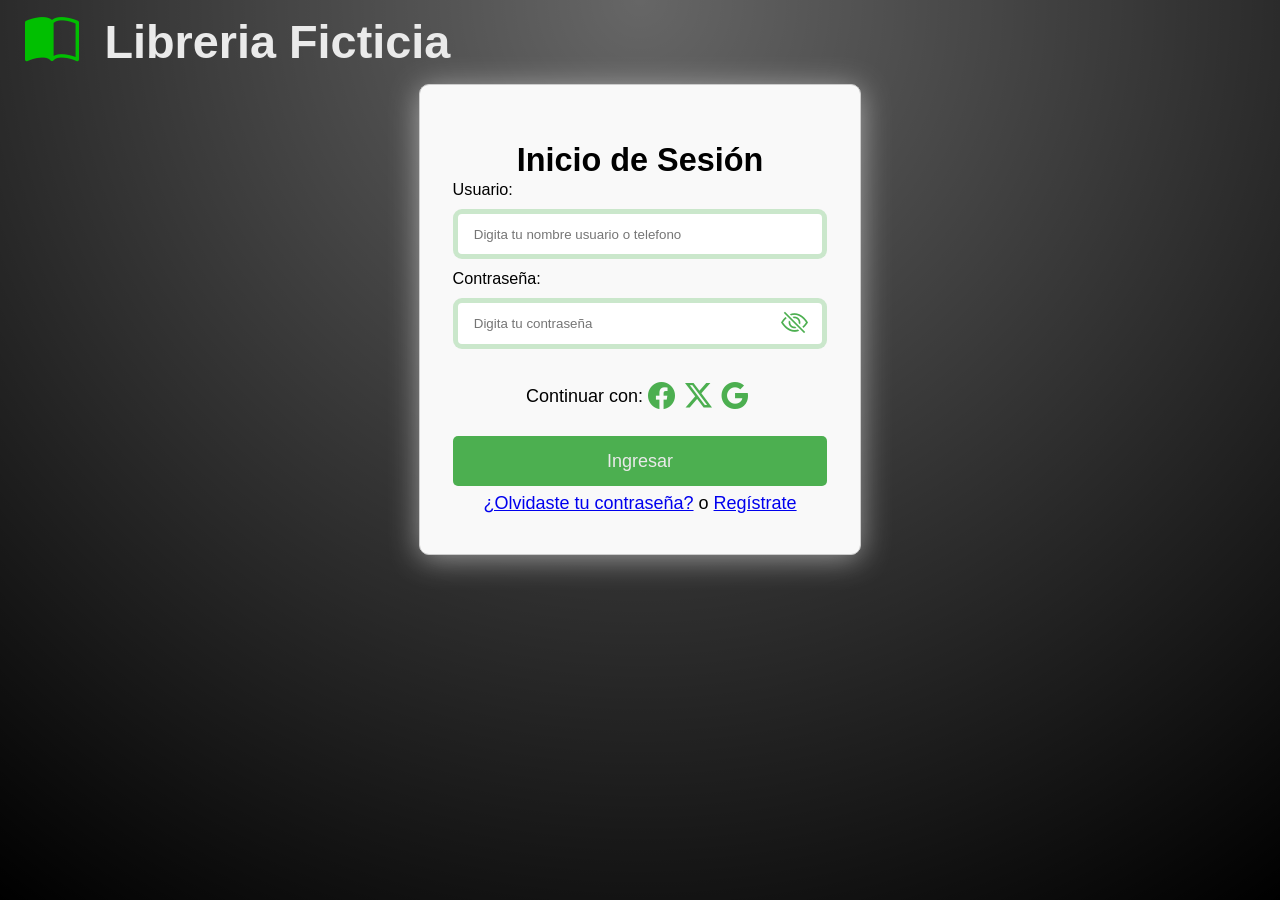
<file: frontend/sistema-ventas-libros/src/pages/login.html>
<!DOCTYPE html>
<html lang="es">

<head>
    <meta charset="UTF-8">
    <meta name="viewport" content="width=device-width, initial-scale=1.0">
    <title>Inicio de Sesión</title>
    <!-- icons bootstrap styles -->
    <link rel="stylesheet" href="https://cdn.jsdelivr.net/npm/bootstrap-icons@1.13.1/font/bootstrap-icons.min.css">
    <!-- personal styles -->
    <link rel="stylesheet" href="../css/media_queries.css">
    <link rel="stylesheet" href="../css/base.css">
    <link rel="stylesheet" href="../css/componentes.css">
    
    <!-- login -->
    <script src="../js/login.js" defer></script>
</head>

<body>
    <header>
        <div id="contenedor_presentacion_empresa">
            <i class="bi bi-book-half"></i>
            <h1 id="nombre_empresa">Libreria Ficticia</h1>
        </div>
    </header>
    <div class="main_container">
        <main>
            <form id="form_login">
                <h2 class="fuente_fondo_blanco">Inicio de Sesión</h2>
                <label class="fuente_fondo_blanco" for="username">Usuario:</label>
                <input type="text" id="username" name="username" placeholder="Digita tu nombre usuario o telefono"
                    required>
                <label class="fuente_fondo_blanco" for="password">Contraseña:</label>

                <div class="password_field">
                    <input type="password" id="password" name="password" placeholder="Digita tu contraseña" required>
                    <button type="button" class="toggle_password">
                        <i class="bi bi-eye-slash login_icono_bootstrap"></i>
                    </button>
                </div>

                <div id="contenedor_formas_logis">
                    <p class="fuente_fondo_blanco">Continuar con:</p>
                    <button type="button" data-proveedor="facebook">
                        <i class="bi bi-facebook login_icono_bootstrap"></i>
                    </button>
                    <button type="button" data-proveedor="x">
                        <i class="bi bi-twitter-x login_icono_bootstrap"></i>
                    </button>
                    <button type="button" data-proveedor="google">
                        <i class="bi bi-google login_icono_bootstrap"></i>
                    </button>
                </div>
                <button type="submit">Ingresar</button>
                <div id="contenedor_opciones_cuenta" class="fuente_fondo_blanco">
                    <p class="opciones_cuenta"><a href="recuperar_pass.html">¿Olvidaste tu contraseña?</a> o <a
                            href="registrarse.html">Regístrate</a></p>
                </div>
            </form>
        </main>
    </div>
</body>

</html>
</file>
<file: frontend/sistema-ventas-libros/src/css/media_queries.css>
/* Reset */
* {
    box-sizing: border-box;
    margin: 0;
    padding: 0;
}

html {
    font-size: 14px;
    /* 📱 móvil base */
}

body {
    min-height: 100vh;
    font-family: sans-serif;
    color: #eaeaea;
    background: radial-gradient(circle at top,
            rgba(0, 0, 0, 0.6),
            rgba(0, 0, 0, 1));
    height: 100vh;
}

/* 📦 Container base (móvil) */
.main_container {
    width: 100%;
    padding: 0 1rem;
}

/* 📲 Tablet */
@media (min-width: 768px) {
    html {
        font-size: 16px;
    }

    .main_container {
        max-width: 720px;
        margin: 0 auto;
    }
}

/* 💻 Laptop */
@media (min-width: 1024px) {
    html {
        font-size: 18px;
    }

    .main_container {
        max-width: 960px;
    }
}

/* 🖥️ Desktop grande (opcional) */
@media (min-width: 1200px) {
    .main_container {
        max-width: 1140px;
    }
}
</file>
<file: frontend/sistema-ventas-libros/src/css/base.css>
/* solo contenedores (divs) */

header>#contenedor_presentacion_empresa {
    display: flex;
    align-items: center;
    padding: 0.6rem 1.4rem;
}


#contenedor_presentacion_empresa> i {
    font-size: 3rem;
    color: #00c200fa;
}

#contenedor_presentacion_empresa>#nombre_empresa {
    font-size: 2.6rem;
    margin-left: 1.4rem;
    font-weight: 900;
    align-items: center;
}

#contenedor_opciones_cuenta>.opciones_cuenta {
    font-size: 1rem;
    margin: 0.4rem 0;
    text-align: center;
}


#form_login>#contenedor_formas_logis {
    display: flex;
    justify-content: center;
    margin: 0.8rem 0;
}


/* solo fuentes h, p */

h2 {
    text-align: center;
    margin-top: 1.4rem;
    font-size: 1.8rem;
}

.fuente_fondo_blanco {
    color: #000000;
}

p,
a {
    text-align: left;
    margin: 0.8rem 0;
    font-size: 1rem;
}

label {
    font-size: 0.9rem;
}
</file>
<file: frontend/sistema-ventas-libros/src/css/componentes.css>
/* -----> login.html */
#form_login {
    margin: auto;
    padding: 1.8rem;
    border: 1px solid #ccc;
    border-radius: 10px;
    background-color: #f9f9f9;
    /* width: 330px; */
    width: 40%;
    box-shadow: 0px 4px 30px rgba(255, 255, 255, 0.5);
}

#form_login input {
    width: 100%;
    padding: 0.7rem 0.9rem;
    border-radius: 0.5rem;
    margin: 0.5rem 0;
    border: 5px solid #4caf4f4b;
}

#form_login button[type="submit"] {
    width: 100%;
    padding: 0.8rem;
    background-color: #4CAF50;
    color: inherit;
    border: none;
    border-radius: 5px;
    cursor: pointer;
    font-size: 1rem;
}

button {
    border: none;
    background: none;
    padding: 0;
    cursor: pointer;
}

button>.login_icono_bootstrap {
    font-size: 1.5rem;
    height: auto;
    margin: 0 5px;
    color: #4CAF50;
}

/* ToDo: aprender que hace cada propiedad del password */
.password_field {
    position: relative;
}

.password_field input {
    width: 100%;
    padding-right: 2.8rem;
    /* espacio para el icono */
}

.toggle_password {
    position: absolute;
    right: 0.8rem;
    top: 50%;
    transform: translateY(-50%);
    border: none;
    background: none;
    cursor: pointer;
}


#login label {
    display: block;
    margin-top: 0.9rem;
}
</file>
